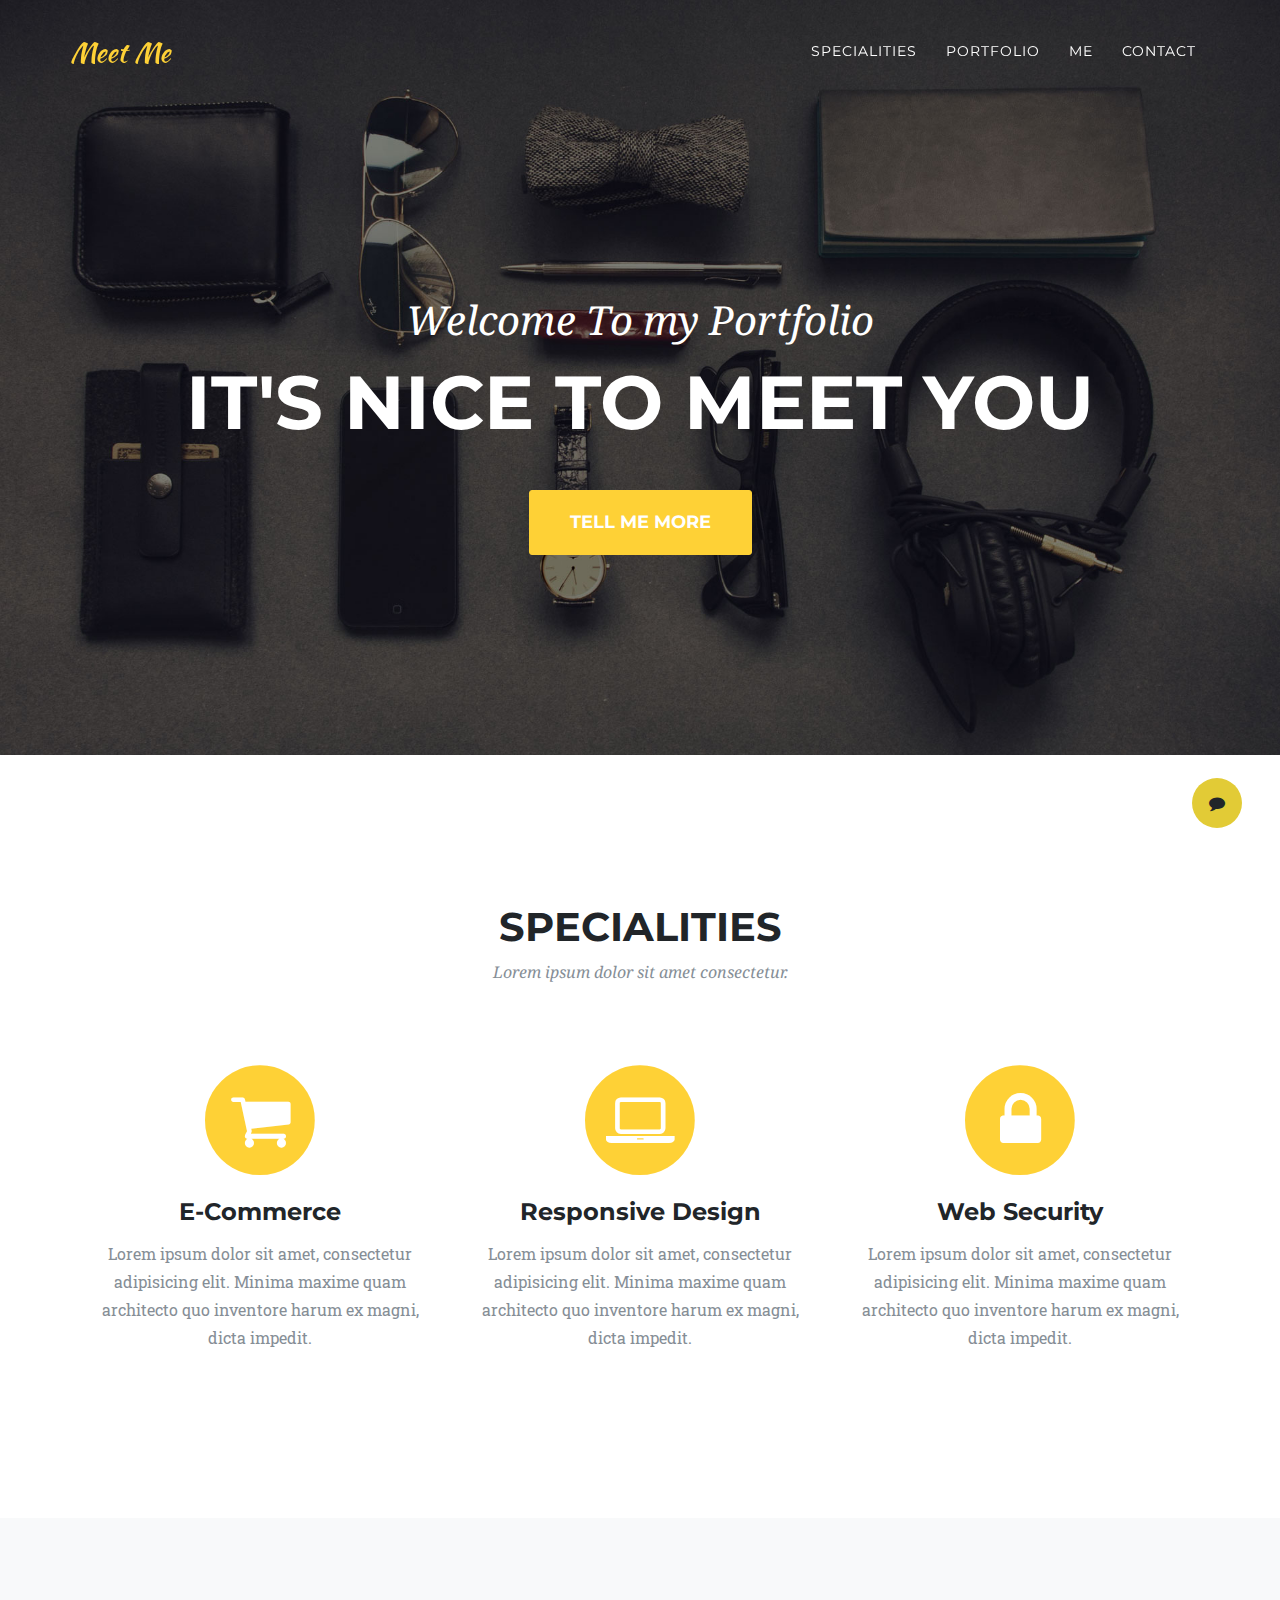
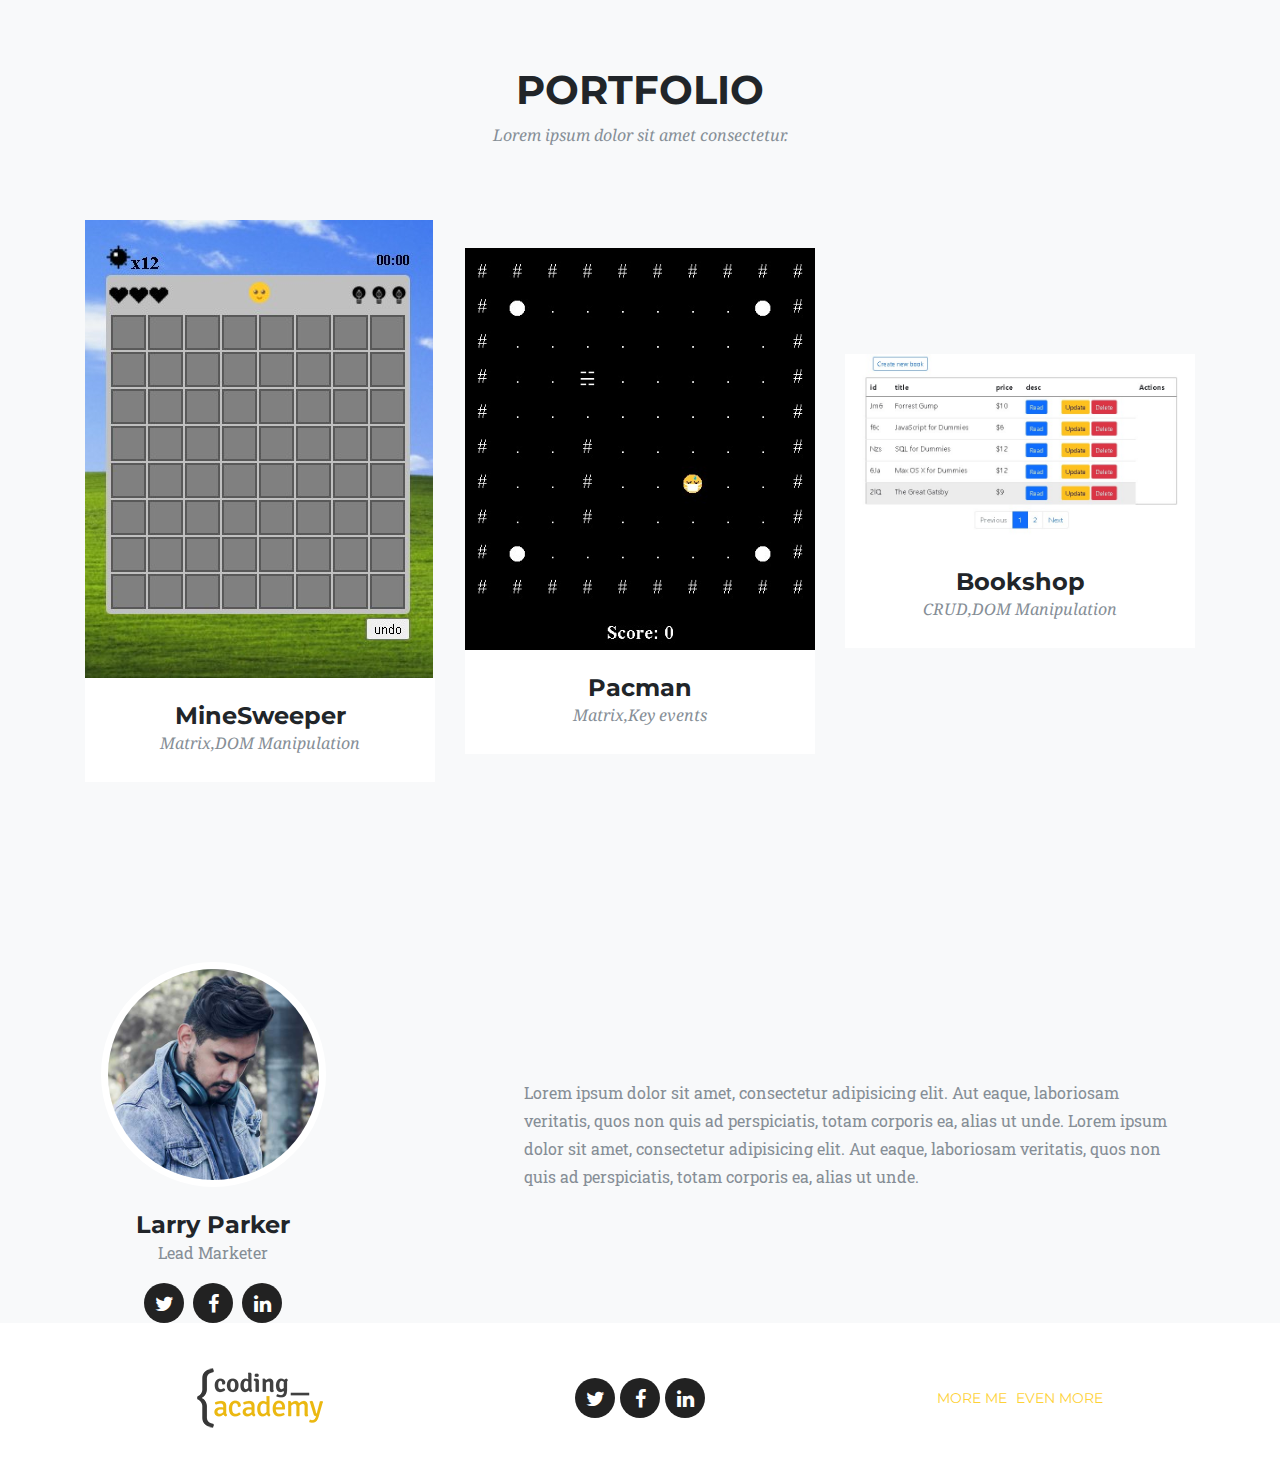
<file: index.html>
<!DOCTYPE html>
<html lang="en">

<head>

  <meta charset="utf-8">
  <meta name="viewport" content="width=device-width, initial-scale=1, shrink-to-fit=no">
  <meta name="description" content="">
  <meta name="author" content="">

  

  <!-- Bootstrap core CSS -->
  <link href="vendor/bootstrap/css/bootstrap.min.css" rel="stylesheet">

  <!-- Custom fonts for this template -->
  <link href="vendor/font-awesome/css/font-awesome.min.css" rel="stylesheet" type="text/css">
  <link href="https://fonts.googleapis.com/css?family=Montserrat:400,700" rel="stylesheet" type="text/css">
  <link href='https://fonts.googleapis.com/css?family=Kaushan+Script' rel='stylesheet' type='text/css'>
  <link href='https://fonts.googleapis.com/css?family=Droid+Serif:400,700,400italic,700italic' rel='stylesheet' type='text/css'>
  <link href='https://fonts.googleapis.com/css?family=Roboto+Slab:400,100,300,700' rel='stylesheet' type='text/css'>

  <!-- Custom styles for this template -->
  <link href="css/ca-gallery.css" rel="stylesheet">

  <title>My Gallery</title>

</head>

<body id="page-top">

   <div class="offcanvas-btn">
      <i class="fa fa-comment" aria-hidden="true"></i>
   </div>
   <aside class="offcanvas-aside">
      <section>
         <h4 class="mb-3">Contact Me</h4>
         <form>
            <div class="form-group">
               <label for="email">Email</label>
               <input type="email" placeholder="name@example.com" class="form-control email" id="email" aria-describedby="emailHelp">
            </div>
            <div class="form-group">
               <label for="subject">Subject</label>
               <input type="text" placeholder="Type subject here" class="form-control subject" id="subject">
            </div>
            <div class="form-group">
               <label for="message">Message Body</label>
               <textarea class="form-control body" placeholder="Type message text here" id="message" rows="5"></textarea>
            </div>
            <button type="button" class="btn btn-outline-danger contact">Submit</button>
         </form>
      </section>
   </aside>

  <!-- Navigation -->
   <nav class="navbar navbar-expand-lg navbar-dark fixed-top" id="mainNav">
      <div class="container">
         <a class="navbar-brand js-scroll-trigger" href="#page-top">Meet Me</a>
         <button class="navbar-toggler navbar-toggler-right" type="button" data-toggle="collapse"
         data-target="#navbarResponsive" aria-controls="navbarResponsive" aria-expanded="false"
         aria-label="Toggle navigation">
         <i class="fa fa-bars"></i>
         </button>
         <div class="collapse navbar-collapse" id="navbarResponsive">
            <ul class="navbar-nav ml-auto">
               <li class="nav-item">
                  <a class="nav-link js-scroll-trigger" href="#services">Specialities</a>
               </li>
               <li class="nav-item">
                  <a class="nav-link js-scroll-trigger" href="#portfolio">Portfolio</a>
               </li>
               <li class="nav-item">
                  <a class="nav-link js-scroll-trigger" href="#me">Me</a>
               </li>
               <li class="nav-item">
                  <a class="nav-link js-scroll-trigger" href="#contact">Contact</a>
               </li>
            </ul>
         </div>
      </div>
   </nav>

  <!-- Header -->
   <header class="masthead">
      <div class="container">
         <div class="intro-text">
         <div class="intro-lead-in">Welcome To my Portfolio</div>
         <div class="intro-heading">It's Nice To Meet You</div>
         <a class="btn btn-xl js-scroll-trigger" href="#services">Tell Me More</a>
         </div>
      </div>
   </header>

  <!-- Services -->
   <a name="services"></a>
   <section>
      <div class="container">
         <div class="row">
         <div class="col-lg-12 text-center">
            <h2 class="section-heading">Specialities</h2>
            <h3 class="section-subheading text-muted">Lorem ipsum dolor sit amet consectetur.</h3>
         </div>
         </div>
         <div class="row text-center">
         <div class="col-md-4">
            <span class="fa-stack fa-4x">
               <i class="fa fa-circle fa-stack-2x text-primary"></i>
               <i class="fa fa-shopping-cart fa-stack-1x fa-inverse"></i>
            </span>
            <h4 class="service-heading">E-Commerce</h4>
            <p class="text-muted">Lorem ipsum dolor sit amet, consectetur adipisicing elit. Minima maxime quam architecto
               quo inventore harum ex
               magni, dicta impedit.</p>
         </div>
         <div class="col-md-4">
            <span class="fa-stack fa-4x">
               <i class="fa fa-circle fa-stack-2x text-primary"></i>
               <i class="fa fa-laptop fa-stack-1x fa-inverse"></i>
            </span>
            <h4 class="service-heading">Responsive Design</h4>
            <p class="text-muted">Lorem ipsum dolor sit amet, consectetur adipisicing elit. Minima maxime quam architecto
               quo inventore harum ex
               magni, dicta impedit.</p>
         </div>
         <div class="col-md-4">
            <span class="fa-stack fa-4x">
               <i class="fa fa-circle fa-stack-2x text-primary"></i>
               <i class="fa fa-lock fa-stack-1x fa-inverse"></i>
            </span>
            <h4 class="service-heading">Web Security</h4>
            <p class="text-muted">Lorem ipsum dolor sit amet, consectetur adipisicing elit. Minima maxime quam architecto
               quo inventore harum ex
               magni, dicta impedit.</p>
         </div>
         </div>
      </div>
   </section>

  <!-- Portfolio Grid -->
   <section class="bg-light" id="portfolio">
      <div class="container">
         <div class="row">
         <div class="col-lg-12 text-center">
            <h2 class="section-heading">Portfolio</h2>
            <h3 class="section-subheading text-muted">Lorem ipsum dolor sit amet consectetur.</h3>
         </div>
         </div>
         <div class="row portfolio-thumbnail align-items-center">
         </div>
      </div>
   </section>


  <!-- Me -->
   <section class="bg-light" id="me" style="padding: 0px;">
      <div class="row">
         <div class="col-sm-4">
            <div class="team-member">
               <img class="mx-auto rounded-circle" src="img/team/2.jpg" alt="">
               <h4>Larry Parker</h4>
               <p class="text-muted">Lead Marketer</p>
               <ul class="list-inline social-buttons">
                  <li class="list-inline-item">
                     <a href="#">
                        <i class="fa fa-twitter"></i>
                     </a>
                  </li>
                  <li class="list-inline-item">
                     <a href="#">
                        <i class="fa fa-facebook"></i>
                     </a>
                  </li>
                  <li class="list-inline-item">
                     <a href="#">
                        <i class="fa fa-linkedin"></i>
                     </a>
                  </li>
               </ul>
            </div>
         </div>
         <div class="col-sm-8 flex-align-center">
            <p class="large text-muted  about-description">Lorem ipsum dolor sit amet, consectetur adipisicing elit. Aut
               eaque, laboriosam veritatis, quos non quis ad perspiciatis,
               totam corporis ea, alias ut unde. Lorem ipsum dolor sit amet, consectetur adipisicing elit. Aut eaque,
               laboriosam veritatis, quos non quis ad perspiciatis,
               totam corporis ea, alias ut unde.</p>
         </div>
      </div>
   </section>


  <!-- Footer -->
   <footer id="contact">
      <div class="container">
         <div class="row">
            <div class="col-md-4 flex-align-center">
               <a href="http://coding-academy.org" target="_blank">
                  <img src="./img/ca-logo.png" alt="">
               </a>
            </div>
            <div class="col-md-4 flex-align-center">
               <ul class="list-inline social-buttons flex-align-center">
                  <li class="list-inline-item">
                     <a href="#">
                        <i class="fa fa-twitter"></i>
                     </a>
                  </li>
                  <li class="list-inline-item flex-align-center">
                     <a href="#">
                        <i class="fa fa-facebook"></i>
                     </a>
                  </li>
                  <li class="list-inline-item">
                     <a href="#">
                        <i class="fa fa-linkedin"></i>
                     </a>
                  </li>
               </ul>
            </div>
            <div class="col-md-4 flex-align-center">
               <ul class="list-inline quicklinks">
                  <li class="list-inline-item">
                     <a href="#">More Me</a>
                  </li>
                  <li class="list-inline-item">
                     <a href="#">Even More</a>
                  </li>
               </ul>
            </div>
         </div>
      </div>
   </footer>

  <!-- Portfolio Modals -->

   <div class="portfolio-modal modal fade" id="portfolioModal" tabindex="-1" role="dialog" aria-hidden="true">
      <div class="modal-dialog">
         <div class="modal-content">
            <div class="close-modal" data-dismiss="modal">
               <div class="lr">
                  <div class="rl"></div>
               </div>
            </div>
            <div class="container">
               <div class="row">
                  <div class="col-lg-8 mx-auto">
                     <div class="modal-body">
                        
                     </div>
                  </div>
               </div>
            </div>
         </div>
      </div>
   </div>

  <!-- Bootstrap core JavaScript -->
  <script src="vendor/jquery/jquery.min.js"></script>
  <script src="vendor/popper/popper.min.js"></script>
  <script src="vendor/bootstrap/js/bootstrap.min.js"></script>

  <!-- Plugin JavaScript -->
  <script src="vendor/jquery-easing/jquery.easing.min.js"></script>

  <!-- Custom scripts for this template -->
  <script src="js/services/gallery.service.js"></script>
  <script src="js/ca-gallery.js"></script>
  <script src="js/offCanvas.js"></script>
  <script src="js/main.js"></script>

</body>

</html>
</file>
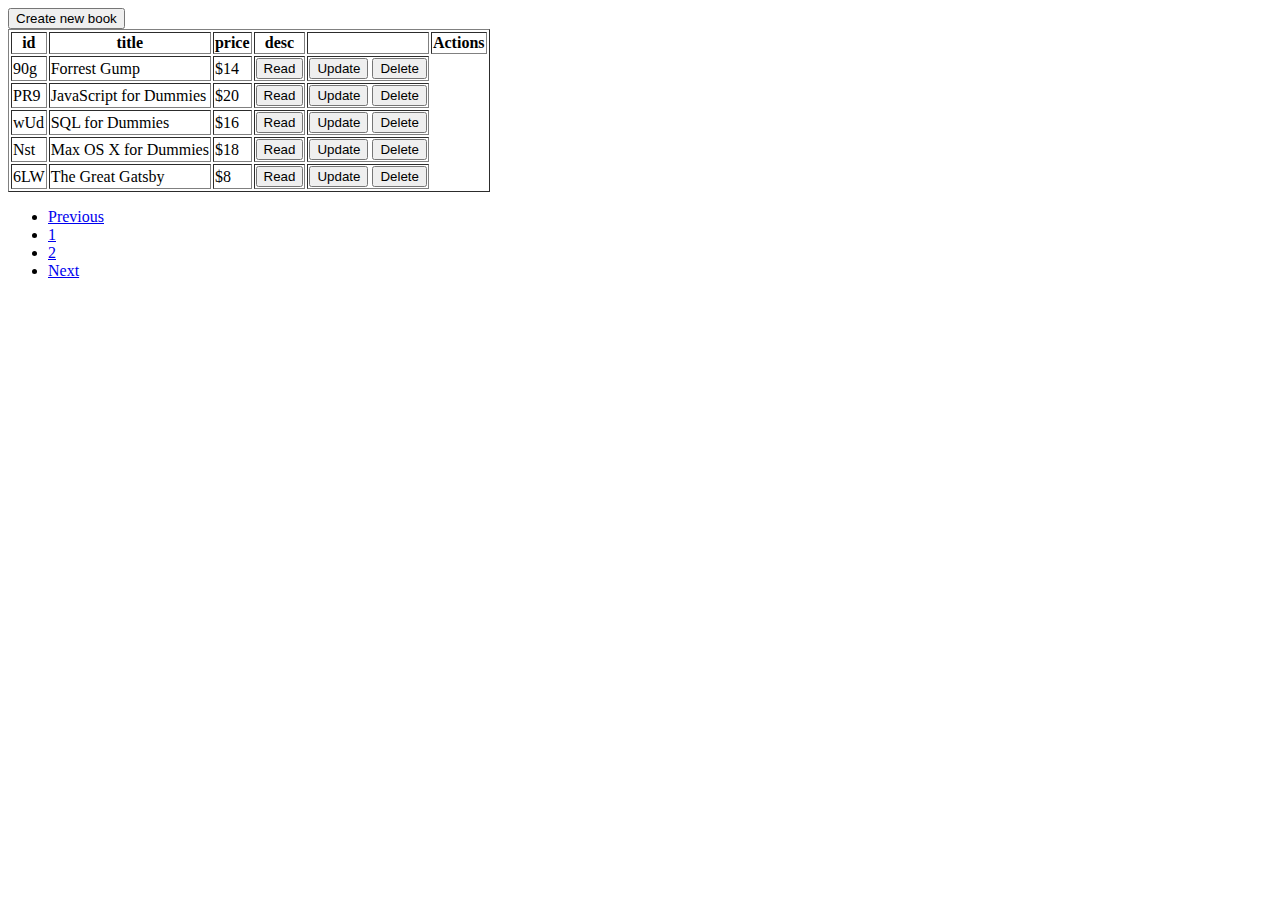
<file: portfolio/book-shop/index.html>
<!DOCTYPE html>
<html lang="en">
<head>
   <meta charset="UTF-8">
   <meta http-equiv="X-UA-Compatible" content="IE=edge">
   <meta name="viewport" content="width=device-width, initial-scale=1.0">
   <link href="https://cdn.jsdelivr.net/npm/bootstrap@5.0.2/dist/css/bootstrap.min.css" rel="stylesheet" 
      integrity="sha384-EVSTQN3/azprG1Anm3QDgpJLIm9Nao0Yz1ztcQTwFspd3yD65VohhpuuCOmLASjC" crossorigin="anonymous">
   <link rel="stylesheet" href="styles/style.css">
   <link rel="stylesheet" href="styles/stars.css">
   <title>Book shop</title>
</head>
<body onload="onInit()">
   <div class="container">

      <button onclick="onAddBook()" class="btn btn-outline-primary btn-sm m-3">Create new book</button>
      <div class="create-book-modal input-group mb-3" hidden>
         <form class="add-book-form">
            <div class="input-group mb-3">
               <span class="input-group-text">Title:</span>
               <input class="form-control" id="title" name="title" type="text" required>
            </div>
            <div class="input-group mb-3">
               <span class="input-group-text">$</span>
               <input class="form-control" id="price" name="price" type="number" min="0" required>
            </div>
            <button class="btn btn-success">Add</button>
         </form>
      </div>

      <div class="update-book-modal input-group mb-3" hidden>
         <form class="update-book-form">
            <div class="input-group mb-3">
               <span class="input-group-text">Title:</span>
               <input class="form-control" id="title" name="title" type="text" required>
            </div>
            <div class="input-group mb-3">
               <span class="input-group-text">$</span>
               <input class="form-control" id="price" name="price" type="number" min="0" required>
            </div>
            <button class="btn btn-success">Update</button>
         </form>
      </div>

      <div class="book-details-modal">
         
      </div>

      <div class="book-list">
         <table class="table table-responsive table-hover" border="1">

         </table>
         <div class="page-control mt-3">
            <nav aria-label="Page navigation example">
               <ul class="pagination justify-content-center">
                  <li class="page-item prev-page disabled">
                     <a class="page-link" href="#" tabindex="-1" onclick="onChangePage('--')">Previous</a>
                  </li>
                  <li class="page-item page-num"><a class="page-link" href="#" onclick="onChangePage('0')">1</a></li>
                  <li class="page-item page-num"><a class="page-link" href="#" onclick="onChangePage('1')">2</a></li>
                  <li class="page-item next-page">
                     <a class="page-link" href="#" onclick="onChangePage('++')">Next</a>
                  </li>
               </ul>
            </nav>
         </div>
      </div>

   </div>

   <script src="https://cdn.jsdelivr.net/npm/bootstrap@5.0.2/dist/js/bootstrap.bundle.min.js" 
   integrity="sha384-MrcW6ZMFYlzcLA8Nl+NtUVF0sA7MsXsP1UyJoMp4YLEuNSfAP+JcXn/tWtIaxVXM" crossorigin="anonymous"></script>
   <script src="js/services/util-service.js"></script>
   <script src="js/services/storage-service.js"></script>
   <script src="js/services/book-service.js"></script>
   <script src="js/models/book.js"></script>
</body>
</html>
</file>
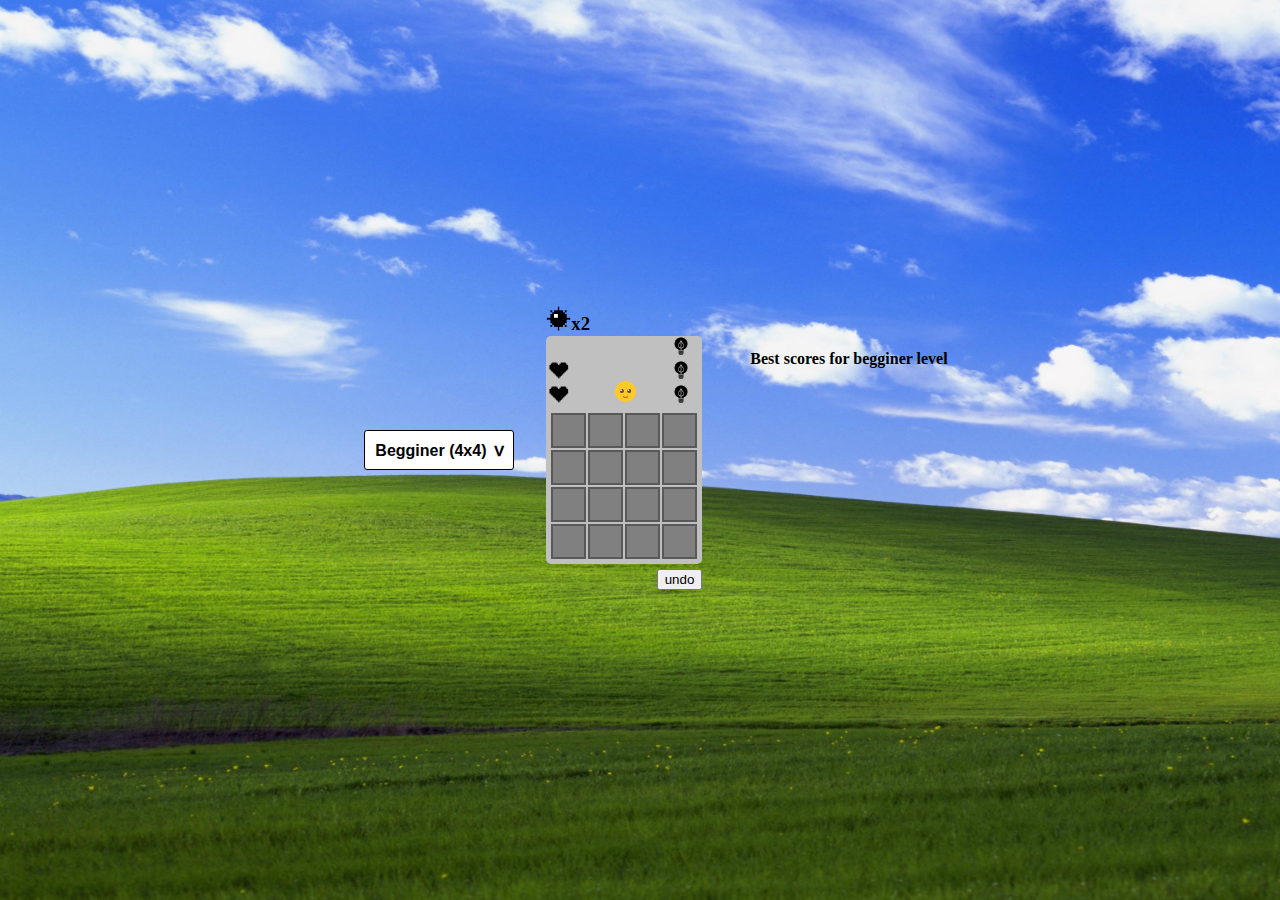
<file: portfolio/minesweeper/index.html>
<!DOCTYPE html>
<html lang="en">

<head>
   <meta charset="UTF-8">
   <meta http-equiv="X-UA-Compatible" content="IE=edge">
   <meta name="viewport" content="width=device-width, initial-scale=1.0">
   <link rel="stylesheet" href="styles/style.css">
   <title>Minesweeper</title>
</head>

<body onload="initGame()">
   
   <div class="container">

      <div class="difficulty-selector">
         <select name="difficulty" id="difficulty">
            <option value="4" selected>Begginer (4x4)</option>
            <option value="8">Medium (8x8)</option>
            <option value="12">Expert (12x12)</option>
            <option value="custom">Custom</option>
            <option value="7th">7 Boom</option>
         </select>
      </div>

      <div class="game-content">
         <div class="top-indicators">
            <div class="bombs"></div>
            <div class="timer"></div>
         </div>
         <div class="board-items">
            <div class="board-indicators">
               <div class="lives"></div>
               <div class="smiley"></div>
               <div class="hints"></div>
            </div>
            <div class="game-board">
               
            </div>
            <div class="bottom-indicators">
               <div class="safe-click"><p></p></div>
               <div class="undo"><p><button onclick="undoMove()">undo</button></p></div>
            </div>
         </div>
      </div>
      
      <div class="scoreboard">
         <div class="best-scores">
            <p>Best scores for <span>begginer</span> level</p>
            <ul>

            </ul>
         </div>
      </div>

   </div>

   <script src="js/modules/utils.js"></script>
   <script src="js/game.js"></script>
   <script src="js/mines.js"></script>
   <script src="js/board.js"></script>
   <script src="js/controllers.js"></script>
   <script src="js/helpers.js"></script>
   <script src="js/scoreboard.js"></script>
</body>
</html>
</file>
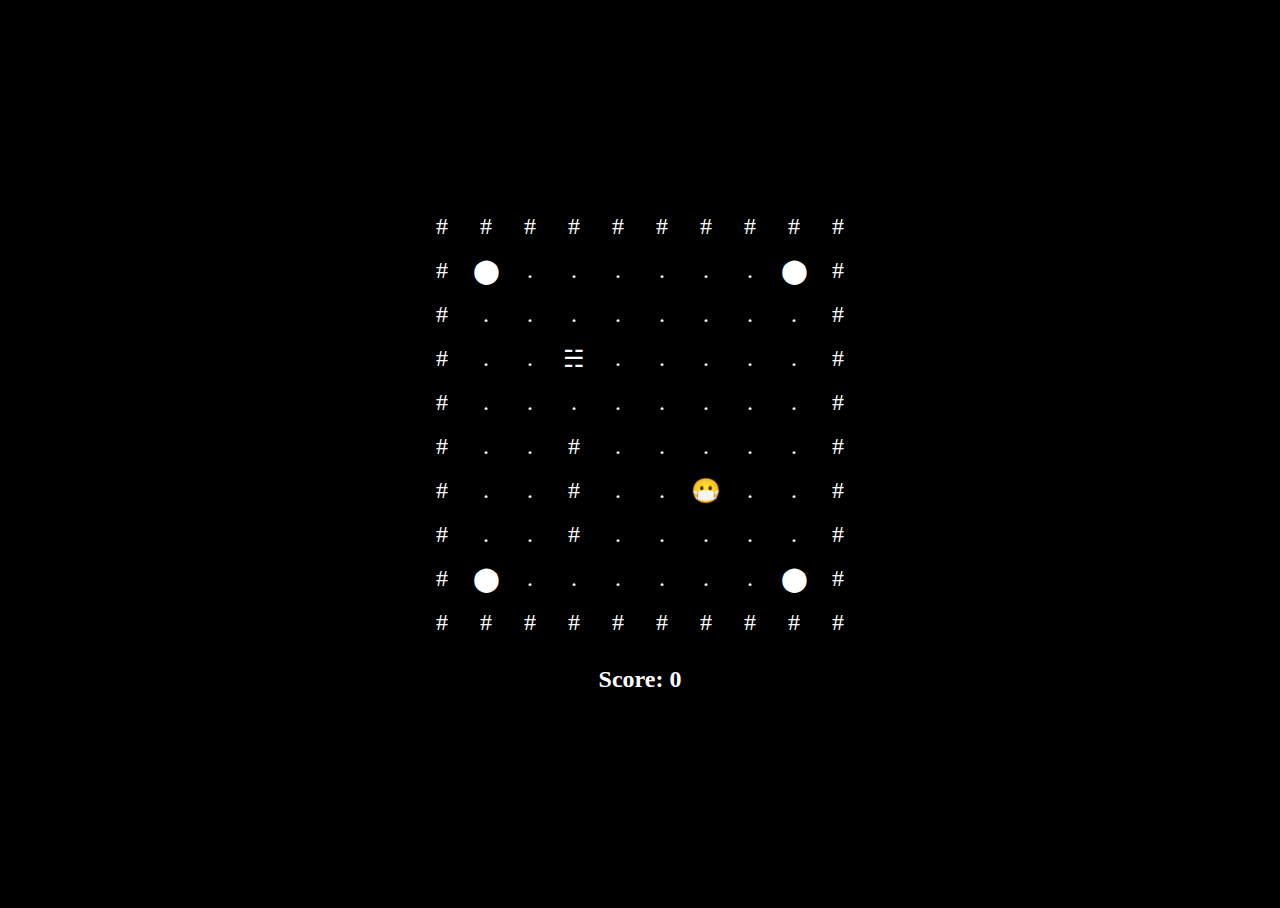
<file: portfolio/pacman/index.html>
<!DOCTYPE html>
<html lang="en">

<head>
    <meta charset="UTF-8">
    <meta name="viewport" content="width=device-width, initial-scale=1.0">
    <meta http-equiv="X-UA-Compatible" content="ie=edge">
    <title>Pacman</title>
    <link rel="stylesheet" href="css/app.css">
</head>

<body onload="init()" onkeyup="movePacman(event)">
    <div class="board-container"></div>
    <h2>Score: <span>0</span></h2>
    <div class="game-over" style="background-color: red">
        <h1>Game Over!</h1>
        <button onclick="playAgain()">Play again</button>
    </div>
    <div class="game-won" style="background-color: green">
        <h1>You Won!</h1>
        <button onclick="playAgain()">Play again</button>
    </div>
    <script src="js/utils.js"></script>
    <script src="js/game.js"></script>
    <script src="js/pacman.js"></script>
    <script src="js/ghost.js"></script>
</body>

</html>
</file>
<file: css/ca-gallery.css>
body {
    overflow-x: hidden;
    font-family: 'Roboto Slab', 'Helvetica Neue', Helvetica, Arial, sans-serif;
}
p {
    line-height: 1.75;
}
a {
    color: #fed136;
}
a.active,
a:active,
a:focus,
a:hover {
    color: #fec503;
}
h1,
h2,
h3,
h4,
h5,
h6 {
    font-weight: 700;
    font-family: 'Montserrat', 'Helvetica Neue', Helvetica, Arial, sans-serif;
    text-transform: uppercase;
}
section {
    padding: 100px 0;
}
section h2.section-heading {
    font-size: 40px;
    margin-top: 0;
    margin-bottom: 15px;
}
section h3.section-subheading {
    font-size: 16px;
    font-weight: 400;
    font-style: italic;
    margin-bottom: 75px;
    text-transform: none;
    font-family: 'Droid Serif', 'Helvetica Neue', Helvetica, Arial, sans-serif;
}
@media (min-width: 768px) {
    section {
        padding: 150px 0;
    }
}
::-moz-selection {
    background: #fed136;
    text-shadow: none;
}
::selection {
    background: #fed136;
    text-shadow: none;
}
img::selection {
    background: transparent;
}
img::-moz-selection {
    background: transparent;
}
body {
    -webkit-tap-highlight-color: #fed136;
}
.btn:hover {
    cursor: pointer;
}
.offcanvas-btn {
    z-index: 100000;
    position: fixed;
    bottom: 8%;
    right: 3%;
    height: 50px;
    width: 50px;
    background: #e2cb36;
    border-radius: 50%;
    display: flex;
    justify-content: center;
    align-items: center;
    cursor: pointer;
    margin-right: 0;
    transition: all 0.3s ease;
}
.offcanvas-btn-open {
    margin-right: 80vw;
}
.offcanvas-aside {
    position: fixed;
    height: 100%;
    color: linen;
    background: #222222;
    width: 80vw;
    right: -80vw;
    z-index: 10;
    transition: all 0.3s ease;
    display: flex;
    flex-direction: column;
    align-items: center;
    justify-content: space-around;
}
.offcanvas-aside img {
    border-radius: 50%;
}
.offcanvas-aside p {
    text-align: center;
}
.offcanvas-aside .offcanvas-content-suffix {
    height: 20%;
}

@media (min-width: 575px) {
    .offcanvas-btn-open {
        margin-right: 30vw;
    }
    .offcanvas-aside {
        width: 30vw;
        right: -30vw;
    }
}
.offcanvas-aside-open {
    right: 0;
    
}

#mainNav {
    background-color: #222222;
    z-index: 5;
}
#mainNav .navbar-toggler {
    font-size: 12px;
    right: 0;
    padding: 13px;
    text-transform: uppercase;
    color: white;
    border: 0;
    background-color: #fed136;
    font-family: 'Montserrat', 'Helvetica Neue', Helvetica, Arial, sans-serif;
    text-transform: uppercase;
}
#mainNav .navbar-brand {
    color: #fed136;
    font-family: 'Kaushan Script', 'Helvetica Neue', Helvetica, Arial, cursive;
}
#mainNav .navbar-brand.active,
#mainNav .navbar-brand:active,
#mainNav .navbar-brand:focus,
#mainNav .navbar-brand:hover {
    color: #fec503;
}
#mainNav .navbar-nav .nav-item .nav-link {
    font-size: 90%;
    font-weight: 400;
    padding: 0.75em 0;
    letter-spacing: 1px;
    color: white;
    font-family: 'Montserrat', 'Helvetica Neue', Helvetica, Arial, sans-serif;
    text-transform: uppercase;
}
#mainNav .navbar-nav .nav-item .nav-link.active,
#mainNav .navbar-nav .nav-item .nav-link:hover {
    color: #fed136;
}
@media (min-width: 992px) {
    
    #mainNav {
        padding-top: 25px;
        padding-bottom: 25px;
        -webkit-transition: padding-top 0.3s, padding-bottom 0.3s;
        -moz-transition: padding-top 0.3s, padding-bottom 0.3s;
        transition: padding-top 0.3s, padding-bottom 0.3s;
        border: none;
        background-color: transparent;
    }
    #mainNav .navbar-brand {
        font-size: 1.75em;
        -webkit-transition: all 0.3s;
        -moz-transition: all 0.3s;
        transition: all 0.3s;
    }
    #mainNav .navbar-nav .nav-item .nav-link {
        padding: 1.1em 1em !important;
    }
    #mainNav.navbar-shrink {
        padding-top: 0;
        padding-bottom: 0;
        background-color: #222222;
    }
    #mainNav.navbar-shrink .navbar-brand {
        font-size: 1.25em;
        padding: 12px 0;
    }
   
}
header.masthead {
    text-align: center;
    color: white;
    background-image: url("../img/header-bg.jpg");
    background-repeat: no-repeat;
    background-attachment: scroll;
    background-position: center center;
    -webkit-background-size: cover;
    -moz-background-size: cover;
    -o-background-size: cover;
    background-size: cover;
}
header.masthead .intro-text {
    padding-top: 150px;
    padding-bottom: 100px;
}
header.masthead .intro-text .intro-lead-in {
    font-size: 22px;
    font-style: italic;
    line-height: 22px;
    margin-bottom: 25px;
    font-family: 'Droid Serif', 'Helvetica Neue', Helvetica, Arial, sans-serif;
}
header.masthead .intro-text .intro-heading {
    font-size: 50px;
    font-weight: 700;
    line-height: 50px;
    margin-bottom: 25px;
    font-family: 'Montserrat', 'Helvetica Neue', Helvetica, Arial, sans-serif;
    text-transform: uppercase;
}
@media (min-width: 768px) {
    header.masthead .intro-text {
        padding-top: 300px;
        padding-bottom: 200px;
    }
    header.masthead .intro-text .intro-lead-in {
        font-size: 40px;
        font-style: italic;
        line-height: 40px;
        margin-bottom: 25px;
        font-family: 'Droid Serif', 'Helvetica Neue', Helvetica, Arial, sans-serif;
    }
    header.masthead .intro-text .intro-heading {
        font-size: 75px;
        font-weight: 700;
        line-height: 75px;
        margin-bottom: 50px;
        font-family: 'Montserrat', 'Helvetica Neue', Helvetica, Arial, sans-serif;
        text-transform: uppercase;
    }
}
.service-heading {
    margin: 15px 0;
    text-transform: none;
}

#portfolio .portfolio-item {
    right: 0;
    margin: 0 0 15px;
}
#portfolio .portfolio-item .portfolio-link {
    position: relative;
    display: block;
    max-width: 400px;
    margin: 0 auto;
    cursor: pointer;
}
#portfolio .portfolio-item .portfolio-link .portfolio-hover {
    position: absolute;
    width: 100%;
    height: 100%;
    -webkit-transition: all ease 0.5s;
    -moz-transition: all ease 0.5s;
    transition: all ease 0.5s;
    opacity: 0;
    background: rgba(254, 209, 54, 0.9);
}
#portfolio .portfolio-item .portfolio-link .portfolio-hover:hover {
    opacity: 1;
}
#portfolio .portfolio-item .portfolio-link .portfolio-hover .portfolio-hover-content {
    font-size: 20px;
    position: absolute;
    top: 50%;
    width: 100%;
    height: 20px;
    margin-top: -12px;
    text-align: center;
    color: white;
}
#portfolio .portfolio-item .portfolio-link .portfolio-hover .portfolio-hover-content i {
    margin-top: -12px;
}
#portfolio .portfolio-item .portfolio-link .portfolio-hover .portfolio-hover-content h3,
#portfolio .portfolio-item .portfolio-link .portfolio-hover .portfolio-hover-content h4 {
    margin: 0;
}
#portfolio .portfolio-item .portfolio-caption {
    max-width: 400px;
    margin: 0 auto;
    padding: 25px;
    text-align: center;
    background-color: white;
}
#portfolio .portfolio-item .portfolio-caption h4 {
    margin: 0;
    text-transform: none;
}
#portfolio .portfolio-item .portfolio-caption p {
    font-size: 16px;
    font-style: italic;
    margin: 0;
    font-family: 'Droid Serif', 'Helvetica Neue', Helvetica, Arial, sans-serif;
}
#portfolio * {
    z-index: 2;
}
@media (min-width: 767px) {
    #portfolio .portfolio-item {
        margin: 0 0 30px;
    }
}
.portfolio-modal .modal-dialog {
    max-width: none;
    height: 100%;
    margin: 0;
}
.portfolio-modal .modal-content {
    min-height: 100%;
    padding: 100px 0;
    text-align: center;
    border: none;
    border-radius: 0;
    background-clip: border-box;
    -webkit-box-shadow: none;
    box-shadow: none;
}
.portfolio-modal .modal-content h2 {
    font-size: 3em;
    margin-bottom: 15px;
}
.portfolio-modal .modal-content p {
    margin-bottom: 30px;
}
.portfolio-modal .modal-content p.item-intro {
    font-size: 16px;
    font-style: italic;
    margin: 20px 0 30px;
    font-family: 'Droid Serif', 'Helvetica Neue', Helvetica, Arial, sans-serif;
}
.portfolio-modal .modal-content ul.list-inline {
    margin-top: 0;
    margin-bottom: 30px;
}
.portfolio-modal .modal-content img {
    margin-bottom: 30px;
}
.portfolio-modal .modal-content button {
    cursor: pointer;
}
.portfolio-modal .close-modal {
    position: absolute;
    top: 25px;
    right: 25px;
    width: 75px;
    height: 75px;
    cursor: pointer;
    background-color: transparent;
}
.portfolio-modal .close-modal:hover {
    opacity: 0.3;
}
.portfolio-modal .close-modal .lr {
    /* Safari and Chrome */
    
    z-index: 1051;
    width: 1px;
    height: 75px;
    margin-left: 35px;
    /* IE 9 */
    
    -webkit-transform: rotate(45deg);
    -ms-transform: rotate(45deg);
    transform: rotate(45deg);
    background-color: #222222;
}
.portfolio-modal .close-modal .lr .rl {
    /* Safari and Chrome */
    
    z-index: 1052;
    width: 1px;
    height: 75px;
    /* IE 9 */
    
    -webkit-transform: rotate(90deg);
    -ms-transform: rotate(90deg);
    transform: rotate(90deg);
    background-color: #222222;
}
.portfolio-modal .modal-backdrop {
    display: none;
    opacity: 0;
}
.timeline {
    position: relative;
    padding: 0;
    list-style: none;
}
.timeline:before {
    position: absolute;
    top: 0;
    bottom: 0;
    left: 40px;
    width: 2px;
    margin-left: -1.5px;
    content: '';
    background-color: #f1f1f1;
}
.timeline > li {
    position: relative;
    min-height: 50px;
    margin-bottom: 50px;
}
.timeline > li:after,
.timeline > li:before {
    display: table;
    content: ' ';
}
.timeline > li:after {
    clear: both;
}
.timeline > li .timeline-panel {
    position: relative;
    float: right;
    width: 100%;
    padding: 0 20px 0 100px;
    text-align: left;
}
.timeline > li .timeline-panel:before {
    right: auto;
    left: -15px;
    border-right-width: 15px;
    border-left-width: 0;
}
.timeline > li .timeline-panel:after {
    right: auto;
    left: -14px;
    border-right-width: 14px;
    border-left-width: 0;
}
.timeline > li .timeline-image {
    position: absolute;
    z-index: 100;
    left: 0;
    width: 80px;
    height: 80px;
    margin-left: 0;
    text-align: center;
    color: white;
    border: 7px solid #f1f1f1;
    border-radius: 100%;
    background-color: #fed136;
}
.timeline > li .timeline-image h4 {
    font-size: 10px;
    line-height: 14px;
    margin-top: 12px;
}
.timeline > li.timeline-inverted > .timeline-panel {
    float: right;
    padding: 0 20px 0 100px;
    text-align: left;
}
.timeline > li.timeline-inverted > .timeline-panel:before {
    right: auto;
    left: -15px;
    border-right-width: 15px;
    border-left-width: 0;
}
.timeline > li.timeline-inverted > .timeline-panel:after {
    right: auto;
    left: -14px;
    border-right-width: 14px;
    border-left-width: 0;
}
.timeline > li:last-child {
    margin-bottom: 0;
}
.timeline .timeline-heading h4 {
    margin-top: 0;
    color: inherit;
}
.timeline .timeline-heading h4.subheading {
    text-transform: none;
}
.timeline .timeline-body > ul,
.timeline .timeline-body > p {
    margin-bottom: 0;
}
@media (min-width: 768px) {
    .timeline:before {
        left: 50%;
    }
    .timeline > li {
        min-height: 100px;
        margin-bottom: 100px;
    }
    .timeline > li .timeline-panel {
        float: left;
        width: 41%;
        padding: 0 20px 20px 30px;
        text-align: right;
    }
    .timeline > li .timeline-image {
        left: 50%;
        width: 100px;
        height: 100px;
        margin-left: -50px;
    }
    .timeline > li .timeline-image h4 {
        font-size: 13px;
        line-height: 18px;
        margin-top: 16px;
    }
    .timeline > li.timeline-inverted > .timeline-panel {
        float: right;
        padding: 0 30px 20px 20px;
        text-align: left;
    }
}
@media (min-width: 992px) {
    .timeline > li {
        min-height: 150px;
    }
    .timeline > li .timeline-panel {
        padding: 0 20px 20px;
    }
    .timeline > li .timeline-image {
        width: 150px;
        height: 150px;
        margin-left: -75px;
    }
    .timeline > li .timeline-image h4 {
        font-size: 18px;
        line-height: 26px;
        margin-top: 30px;
    }
    .timeline > li.timeline-inverted > .timeline-panel {
        padding: 0 20px 20px;
    }
}
@media (min-width: 1200px) {
    .timeline > li {
        min-height: 170px;
    }
    .timeline > li .timeline-panel {
        padding: 0 20px 20px 100px;
    }
    .timeline > li .timeline-image {
        width: 170px;
        height: 170px;
        margin-left: -85px;
    }
    .timeline > li .timeline-image h4 {
        margin-top: 40px;
    }
    .timeline > li.timeline-inverted > .timeline-panel {
        padding: 0 100px 20px 20px;
    }
}
.team-member {
    text-align: center;
}
.team-member img {
    width: 225px;
    height: 225px;
    border: 7px solid white;
}
.team-member h4 {
    margin-top: 25px;
    margin-bottom: 0;
    text-transform: none;
}
.team-member p {
    margin-top: 0;
}
.about-description {
    max-width: 80%;
}
@media (max-width: 800px) {
    .about-description {
        text-align: center;
        margin-top: 1rem;
        margin-bottom: 1rem;
    }
}
footer {
    padding: 25px 0;
    text-align: center;
}
footer span.copyright {
    font-size: 90%;
    line-height: 40px;
    text-transform: none;
    font-family: 'Montserrat', 'Helvetica Neue', Helvetica, Arial, sans-serif;
    text-transform: uppercase;
}
footer ul.quicklinks {
    font-size: 90%;
    line-height: 40px;
    margin-bottom: 0;
    text-transform: none;
    font-family: 'Montserrat', 'Helvetica Neue', Helvetica, Arial, sans-serif;
    text-transform: uppercase;
}
ul.social-buttons {
    margin-bottom: 0;
}
ul.social-buttons li a {
    font-size: 20px;
    line-height: 40px;
    display: block;
    width: 40px;
    height: 40px;
    -webkit-transition: all 0.3s;
    -moz-transition: all 0.3s;
    transition: all 0.3s;
    color: white;
    border-radius: 100%;
    outline: none;
    background-color: #222222;
}
ul.social-buttons li a:active,
ul.social-buttons li a:focus,
ul.social-buttons li a:hover {
    background-color: #fed136;
}
.flex-align-center {
    display: flex;
    justify-content: center;
    align-items: center;
}
.text-primary {
    color: #fed136 !important;
}
.btn-primary {
    font-weight: 700;
    color: white;
    border-color: #fed136;
    background-color: #fed136;
    font-family: 'Montserrat', 'Helvetica Neue', Helvetica, Arial, sans-serif;
    text-transform: uppercase;
}
.btn-primary.focus,
.btn-primary:focus {
    color: white;
    border-color: #b48b01;
    background-color: #fec503;
}
.btn-primary:hover {
    color: white;
    border-color: #f6bf01;
    background-color: #fec503;
}
.btn-primary.active,
.btn-primary:active,
.open > .btn-primary.dropdown-toggle {
    color: white;
    border-color: #f6bf01;
    background-color: #fec503;
}
.btn-primary.active.focus,
.btn-primary.active:focus,
.btn-primary.active:hover,
.btn-primary:active.focus,
.btn-primary:active:focus,
.btn-primary:active:hover,
.open > .btn-primary.dropdown-toggle.focus,
.open > .btn-primary.dropdown-toggle:focus,
.open > .btn-primary.dropdown-toggle:hover {
    color: white;
    border-color: #b48b01;
    background-color: #dcab01;
}
.btn-primary.active,
.btn-primary:active,
.open > .btn-primary.dropdown-toggle {
    background-image: none;
}
.btn-primary.disabled.focus,
.btn-primary.disabled:focus,
.btn-primary.disabled:hover,
.btn-primary[disabled].focus,
.btn-primary[disabled]:focus,
.btn-primary[disabled]:hover,
fieldset[disabled] .btn-primary.focus,
fieldset[disabled] .btn-primary:focus,
fieldset[disabled] .btn-primary:hover {
    border-color: #fed136;
    background-color: #fed136;
}
.btn-primary .badge {
    color: #fed136;
    background-color: white;
}
.btn-xl {
    font-size: 18px;
    font-weight: 700;
    padding: 20px 40px;
    border-radius: 3px;
    color: white;
    border-color: #fed136;
    background-color: #fed136;
    font-family: 'Montserrat', 'Helvetica Neue', Helvetica, Arial, sans-serif;
    text-transform: uppercase;
}
.btn-xl.focus,
.btn-xl:focus {
    color: white;
    border-color: #b48b01;
    background-color: #fec503;
}
.btn-xl:hover {
    color: white;
    border-color: #f6bf01;
    background-color: #fec503;
}
.btn-xl.active,
.btn-xl:active,
.open > .btn-xl.dropdown-toggle {
    color: white;
    border-color: #f6bf01;
    background-color: #fec503;
}
.btn-xl.active.focus,
.btn-xl.active:focus,
.btn-xl.active:hover,
.btn-xl:active.focus,
.btn-xl:active:focus,
.btn-xl:active:hover,
.open > .btn-xl.dropdown-toggle.focus,
.open > .btn-xl.dropdown-toggle:focus,
.open > .btn-xl.dropdown-toggle:hover {
    color: white;
    border-color: #b48b01;
    background-color: #dcab01;
}
.btn-xl.active,
.btn-xl:active,
.open > .btn-xl.dropdown-toggle {
    background-image: none;
}
.btn-xl.disabled.focus,
.btn-xl.disabled:focus,
.btn-xl.disabled:hover,
.btn-xl[disabled].focus,
.btn-xl[disabled]:focus,
.btn-xl[disabled]:hover,
fieldset[disabled] .btn-xl.focus,
fieldset[disabled] .btn-xl:focus,
fieldset[disabled] .btn-xl:hover {
    border-color: #fed136;
    background-color: #fed136;
}
.btn-xl .badge {
    color: #fed136;
    background-color: white;
}

/* reset bootstrap*/
.row {
    margin-right: 0;
    margin-left: 0;
}

.container {
    padding-right: 0;
    padding-left: 0;
}
</file>
<file: portfolio/book-shop/styles/style.css>
.id:hover, .title:hover, .price:hover { 
   cursor: pointer;
}

img {
   width: 300px;
}
</file>
<file: portfolio/book-shop/styles/stars.css>
.starability-result {
   position: relative;
   width: 150px;
   height: 30px;
   background-image: url("[data-uri]");
   font-size: 0.1em;
   color: transparent;
}
 
.starability-result:after {
   content: ' ';
   position: absolute;
   left: 0;
   height: 30px;
   background-image: url("[data-uri]");
   background-position: 0 -30px;
}
 
.starability-result[data-rating="5"]::after {
   width: 150px;
}
 
.starability-result[data-rating="4"]::after {
   width: 120px;
}
 
.starability-result[data-rating="3"]::after {
   width: 90px;
}
 
.starability-result[data-rating="2"]::after {
   width: 60px;
}
 
.starability-result[data-rating="1"]::after {
   width: 30px;
}
 
@media screen and (-webkit-min-device-pixel-ratio: 2), screen and (min-resolution: 192dpi) {
   .starability-result {
     background-image: url("[data-uri]");
     background-size: 30px auto;
   }
   .starability-result:after {
     background-image: url("[data-uri]");
     background-size: 30px auto;
   }
}
 
.starability-basic {
   display: block;
   position: relative;
   width: 150px;
   min-height: 60px;
   padding: 0;
   border: none;
}
 
.starability-basic > input {
   position: absolute;
   margin-right: -100%;
   opacity: 0;
}
 
.starability-basic > input:checked ~ label,
.starability-basic > input:focus ~ label {
   background-position: 0 0;
}
 
.starability-basic > input:checked + label,
.starability-basic > input:focus + label {
   background-position: 0 -30px;
}
 
.starability-basic > input[disabled]:hover + label {
   cursor: default;
}
 
.starability-basic > input:not([disabled]):hover ~ label {
   background-position: 0 0;
}
 
.starability-basic > input:not([disabled]):hover + label {
   background-position: 0 -30px;
}
 
.starability-basic > input:not([disabled]):hover + label::before {
   opacity: 1;
}
 
.starability-basic > input:focus + label {
   outline: 1px dotted #999;
}
 
.starability-basic .starability-focus-ring {
   position: absolute;
   left: 0;
   width: 100%;
   height: 30px;
   outline: 2px dotted #999;
   pointer-events: none;
   opacity: 0;
}
 
.starability-basic > .input-no-rate:focus ~ .starability-focus-ring {
   opacity: 1;
}
 
.starability-basic > label {
   position: relative;
   /* display: inline-block; */
   float: left;
   width: 30px;
   height: 30px;
   font-size: 0.1em;
   color: transparent;
   cursor: pointer;
   background-image: url("[data-uri]");
   background-repeat: no-repeat;
   background-position: 0 -30px;
}
 
.starability-basic > label::before {
   content: '';
   position: absolute;
   display: block;
   height: 30px;
   background-image: url("[data-uri]");
   background-position: 0 30px;
   pointer-events: none;
   opacity: 0;
}
 
.starability-basic > label:nth-of-type(5)::before {
   width: 120px;
   left: -120px;
}
 
.starability-basic > label:nth-of-type(4)::before {
   width: 90px;
   left: -90px;
}
 
.starability-basic > label:nth-of-type(3)::before {
   width: 60px;
   left: -60px;
}
 
.starability-basic > label:nth-of-type(2)::before {
   width: 30px;
   left: -30px;
}
 
.starability-basic > label:nth-of-type(1)::before {
   width: 0px;
   left: 0px;
}
 
@media screen and (-webkit-min-device-pixel-ratio: 2), screen and (min-resolution: 192dpi) {
   .starability-basic > label {
     background-image: url("[data-uri]");
     background-size: 30px auto;
   }
}
 
@media screen and (-ms-high-contrast: active) {
   .starability-basic {
     width: auto;
   }
   .starability-basic > input {
     position: static;
     margin-right: 0;
     opacity: 1;
   }
   .starability-basic .input-no-rate {
     display: none;
   }
   .starability-basic > label {
     display: inline;
     float: none;
     width: auto;
     height: auto;
     font-size: 1em;
     color: inherit;
     background: none;
   }
   .starability-basic > label::before, .starability-basic > label::after {
     display: none;
   }
}
</file>
<file: portfolio/minesweeper/styles/style.css>
*, *:before, *:after {
  -webkit-box-sizing: border-box;
          box-sizing: border-box;
}

html, body, div, span, object, iframe, figure, h1, h2, h3, h4, h5, h6, p, blockquote, pre,
a, code, em, img, small, strike, strong, sub, sup, tt, b, u, i, ol, ul, li, fieldset,
form, label, table, caption, tbody, tfoot, thead, tr, th, td, main, canvas, embed,
footer, header, nav, section, video {
  margin: 0;
  padding: 0;
  border: 0;
  font-size: 100%;
  font: inherit;
  vertical-align: baseline;
  text-rendering: optimizeLegibility;
  -webkit-font-smoothing: antialiased;
  -webkit-text-size-adjust: none;
     -moz-text-size-adjust: none;
      -ms-text-size-adjust: none;
          text-size-adjust: none;
}

footer, header, nav, section, main {
  display: block;
}

html, body {
  height: 100%;
  overflow-y: hidden;
}

ol, ul {
  list-style: none;
}

blockquote, q {
  quotes: none;
}

blockquote:before, blockquote:after, q:before, q:after {
  content: '';
  content: none;
}

input {
  -webkit-appearance: none;
  border-radius: 0;
}

body {
  background-image: url("../misc/imgs/background.jpg");
  background-repeat: no-repeat;
  background-size: cover;
}

.container {
  display: -webkit-box;
  display: -ms-flexbox;
  display: flex;
  -webkit-box-orient: horizontal;
  -webkit-box-direction: normal;
      -ms-flex-direction: row;
          flex-direction: row;
  -webkit-box-pack: center;
      -ms-flex-pack: center;
          justify-content: center;
  -webkit-box-align: center;
      -ms-flex-align: center;
          align-items: center;
  height: 100%;
}

.difficulty-selector {
  display: inline-block;
  position: relative;
  margin: 3em 2em;
}

.difficulty-selector::after {
  content: '>';
  font: 20px 'Consolas', monospace;
  font-weight: 900;
  color: black;
  -webkit-transform: rotate(90deg);
          transform: rotate(90deg);
  margin-top: 9px;
  position: absolute;
  right: 8px;
}

.difficulty-selector select {
  -webkit-appearance: none;
     -moz-appearance: none;
          appearance: none;
  display: inline-block;
  width: 150px;
  height: 40px;
  padding: 0 10px;
  font-size: 1em;
  font-weight: 600;
  background-color: #fff;
  border: 1px solid black;
  border-radius: 3px;
}

.difficulty-selector select option {
  font-size: 1em;
  font-weight: 600;
}

.difficulty-selector select:hover {
  cursor: pointer;
}

.game-content {
  display: -webkit-box;
  display: -ms-flexbox;
  display: flex;
  -webkit-box-orient: vertical;
  -webkit-box-direction: normal;
      -ms-flex-direction: column;
          flex-direction: column;
}

.top-indicators, .bottom-indicators {
  display: -webkit-box;
  display: -ms-flexbox;
  display: flex;
  -webkit-box-pack: justify;
      -ms-flex-pack: justify;
          justify-content: space-between;
  -webkit-box-align: center;
      -ms-flex-align: center;
          align-items: center;
  position: relative;
  width: inherit;
  height: 30px;
  font-size: .9em;
  font-weight: 700;
}

.bombs p {
  font-size: 1.3em;
}

.bombs p img {
  width: 25px;
}

.board-indicators {
  display: -webkit-box;
  display: -ms-flexbox;
  display: flex;
  -webkit-box-pack: justify;
      -ms-flex-pack: justify;
          justify-content: space-between;
  -webkit-box-align: end;
      -ms-flex-align: end;
          align-items: flex-end;
  width: 100%;
  background-color: silver;
  border-radius: 5px 5px 0 0;
}

.board-indicators .lives {
  margin-left: 3px;
  width: 20%;
}

.board-indicators .smiley {
  margin-top: 5px;
}

.board-indicators .smiley img {
  width: 25px;
  cursor: pointer;
}

.board-indicators .hints {
  width: 20%;
}

.board-indicators .hints img {
  cursor: pointer;
}

table {
  display: -webkit-box;
  display: -ms-flexbox;
  display: flex;
  -webkit-box-pack: center;
      -ms-flex-pack: center;
          justify-content: center;
  -webkit-box-align: center;
      -ms-flex-align: center;
          align-items: center;
  background-color: silver;
  border: 3px solid silver;
  border-radius: 0 0 5px 5px;
}

tr {
  border: 3px solid black;
  border-radius: 5px;
}

td {
  width: 35px;
  height: 35px;
  font-size: 1em;
  font-weight: 900;
  text-align: center;
  vertical-align: middle;
  background-color: grey;
  border: 2.5px solid rgba(0, 0, 0, 0.3);
  cursor: pointer;
}

td img {
  width: 33px;
  height: 32px;
  display: block;
  margin: 0 auto;
}

.clicked {
  background-color: white;
  border: none;
  cursor: default;
  pointer-events: none;
}

.scoreboard {
  height: 200px;
  margin-left: 3em;
  font-size: 1em;
  font-weight: 600;
}
/*# sourceMappingURL=style.css.map */
</file>
<file: portfolio/pacman/css/app.css>
html {
  height: 100%;
  overflow: hidden;
}

body {
  background-color: black;
  color:white;
  display: flex;
  flex-direction: column;
  justify-content: center;
  align-items: center;
  height: 100%;
}

.cell {
  width: 40px;
  height: 40px;
  text-align: center;
  font-size: 1.5em;
}

/* .formLine {
  margin:10px;
  padding:10px;
  background-color: cornflowerblue;
} */

.game-over, .game-won {
  display: flex;
  flex-direction: column;
  justify-content: space-evenly;
  align-items: center;
  width: 250px;
  height: 200px;
  position: absolute;
  bottom: 42%;
  border-radius: 15px;
  display: none;
}

.game-over h1, .game-won h1 {
  font-size: 2.5em;
}

.game-over button, .game-won button{
  width: 130px;
  height: 40px;
  margin: 25px 0;
  cursor: pointer;
  font-size: .9em;
  font-weight: bold;
}
</file>
